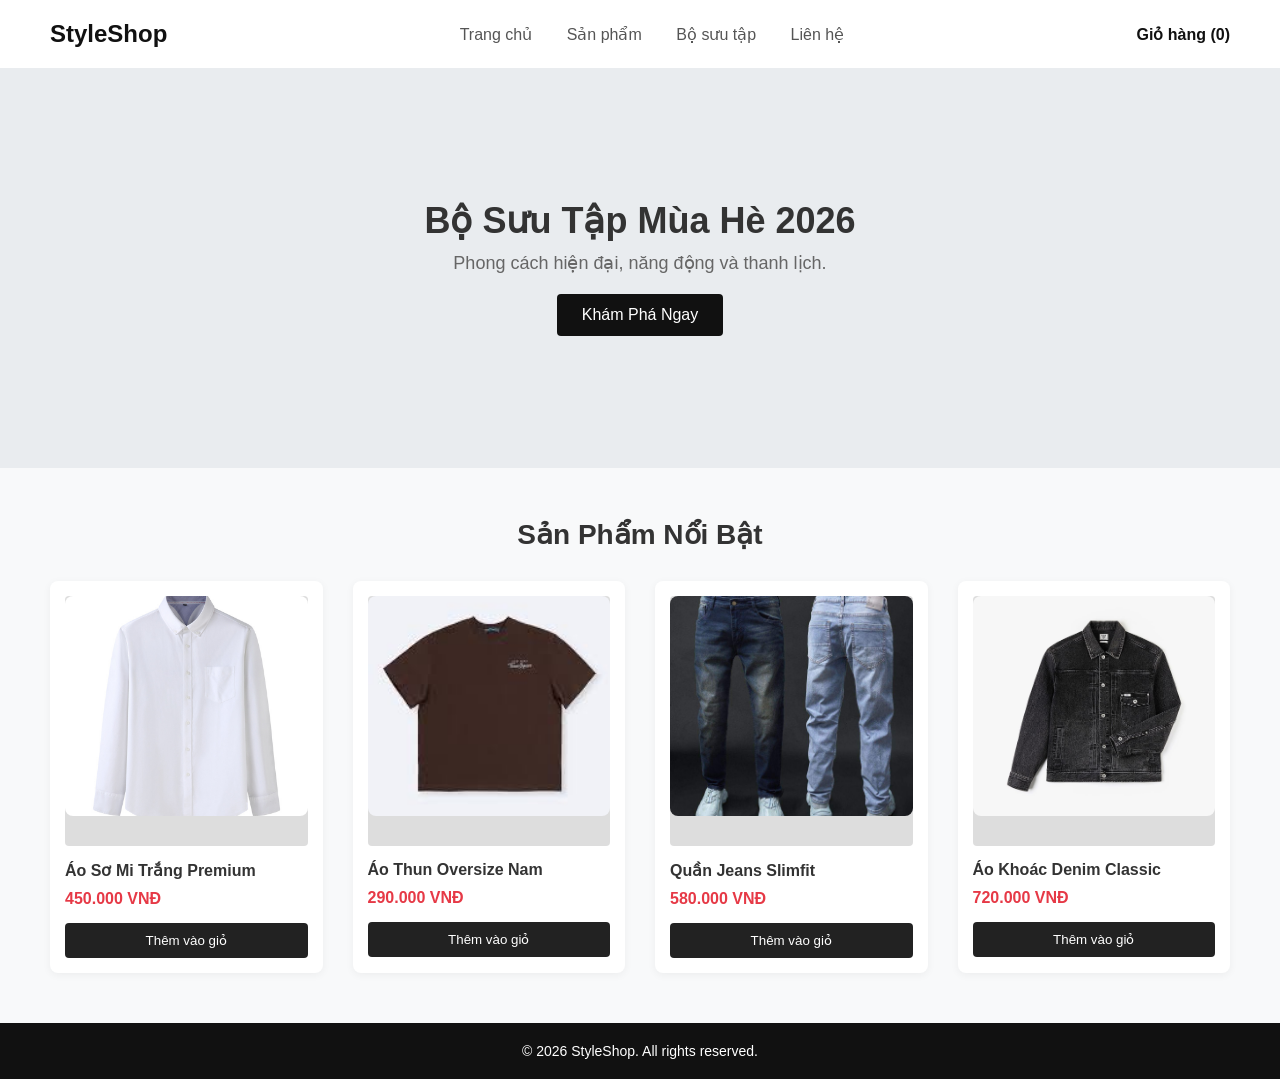
<file: index.html>
<!DOCTYPE html>
<html lang="vi">

<head>
    <meta charset="UTF-8">
    <meta name="viewport" content="width=device-width, initial-scale=1.0">
    <title>Thời Trang StyleShop</title>
    <link rel="stylesheet" href="style.css">
</head>

<body>

    <header class="header">
        <div class="logo"><a href="index.html" style="text-decoration: none; color: inherit;">StyleShop</a></div>
        <nav class="nav">
            <a href="index.html">Trang chủ</a>
            <a href="#products">Sản phẩm</a>
            <a href="#">Bộ sưu tập</a>
            <a href="#">Liên hệ</a>
        </nav>
        <div class="user-actions">
            <a href="checkout.html">Giỏ hàng (<span id="cart-count">0</span>)</a>
        </div>
    </header>

    <section class="hero">
        <div class="hero-content">
            <h1>Bộ Sưu Tập Mùa Hè 2026</h1>
            <p>Phong cách hiện đại, năng động và thanh lịch.</p>
            <a href="#products" class="btn">Khám Phá Ngay</a>
        </div>
    </section>

    <section class="products-section" id="products">
        <h2>Sản Phẩm Nổi Bật</h2>
        <div class="product-grid">
            <div class="product-card">
                <div class="product-image">
                    <img src="img/ao_somi.jpg" alt="Áo Sơ Mi Trắng Premium">
                </div>
                <h3>Áo Sơ Mi Trắng Premium</h3>
                <p class="price">450.000 VNĐ</p>
                <button class="btn-cart" data-id="1" data-name="Áo Sơ Mi Trắng Premium" data-price="450000" data-img="img/ao_somi.jpg">Thêm vào giỏ</button>
            </div>
            <div class="product-card">
                <div class="product-image">
                    <img src="img/ao_thun.jpg" alt="Áo Thun Oversize Nam">
                </div>
                <h3>Áo Thun Oversize Nam</h3>
                <p class="price">290.000 VNĐ</p>
                <button class="btn-cart" data-id="2" data-name="Áo Thun Oversize Nam" data-price="290000" data-img="img/ao_thun.jpg">Thêm vào giỏ</button>
            </div>
            <div class="product-card">
                <div class="product-image">
                    <img src="img/quan_jean.jpg" alt="Quần Jeans Slimfit">
                </div>
                <h3>Quần Jeans Slimfit</h3>
                <p class="price">580.000 VNĐ</p>
                <button class="btn-cart" data-id="3" data-name="Quần Jeans Slimfit" data-price="580000" data-img="img/quan_jean.jpg">Thêm vào giỏ</button>
            </div>
            <div class="product-card">
                <div class="product-image">
                    <img src="img/ao_khoac.jpg" alt="Áo Khoác Denim Classic">
                </div>
                <h3>Áo Khoác Denim Classic</h3>
                <p class="price">720.000 VNĐ</p>
                <button class="btn-cart" data-id="4" data-name="Áo Khoác Denim Classic" data-price="720000" data-img="img/ao_khoac.jpg">Thêm vào giỏ</button>
            </div>
        </div>
    </section>

    <footer class="footer">
        <p>&copy; 2026 StyleShop. All rights reserved.</p>
    </footer>

    <script>
        document.addEventListener('DOMContentLoaded', () => {
            let cart = JSON.parse(localStorage.getItem('cart')) || [];
            updateCartBadge();

            document.querySelectorAll('.btn-cart').forEach(button => {
                button.addEventListener('click', () => {
                    const id = button.getAttribute('data-id');
                    const name = button.getAttribute('data-name');
                    const price = parseInt(button.getAttribute('data-price'));
                    const img = button.getAttribute('data-img');

                    const existingIndex = cart.findIndex(item => item.id === id);
                    if (existingIndex > -1) {
                        cart[existingIndex].quantity += 1;
                    } else {
                        cart.push({ id, name, price, img, quantity: 1 });
                    }

                    localStorage.setItem('cart', JSON.stringify(cart));
                    updateCartBadge();
                    alert(`Đã thêm "${name}" vào giỏ hàng!`);
                });
            });

            function updateCartBadge() {
                const totalCount = cart.reduce((sum, item) => sum + item.quantity, 0);
                document.getElementById('cart-count').innerText = totalCount;
            }
        });
    </script>
</body>

</html>
</file>
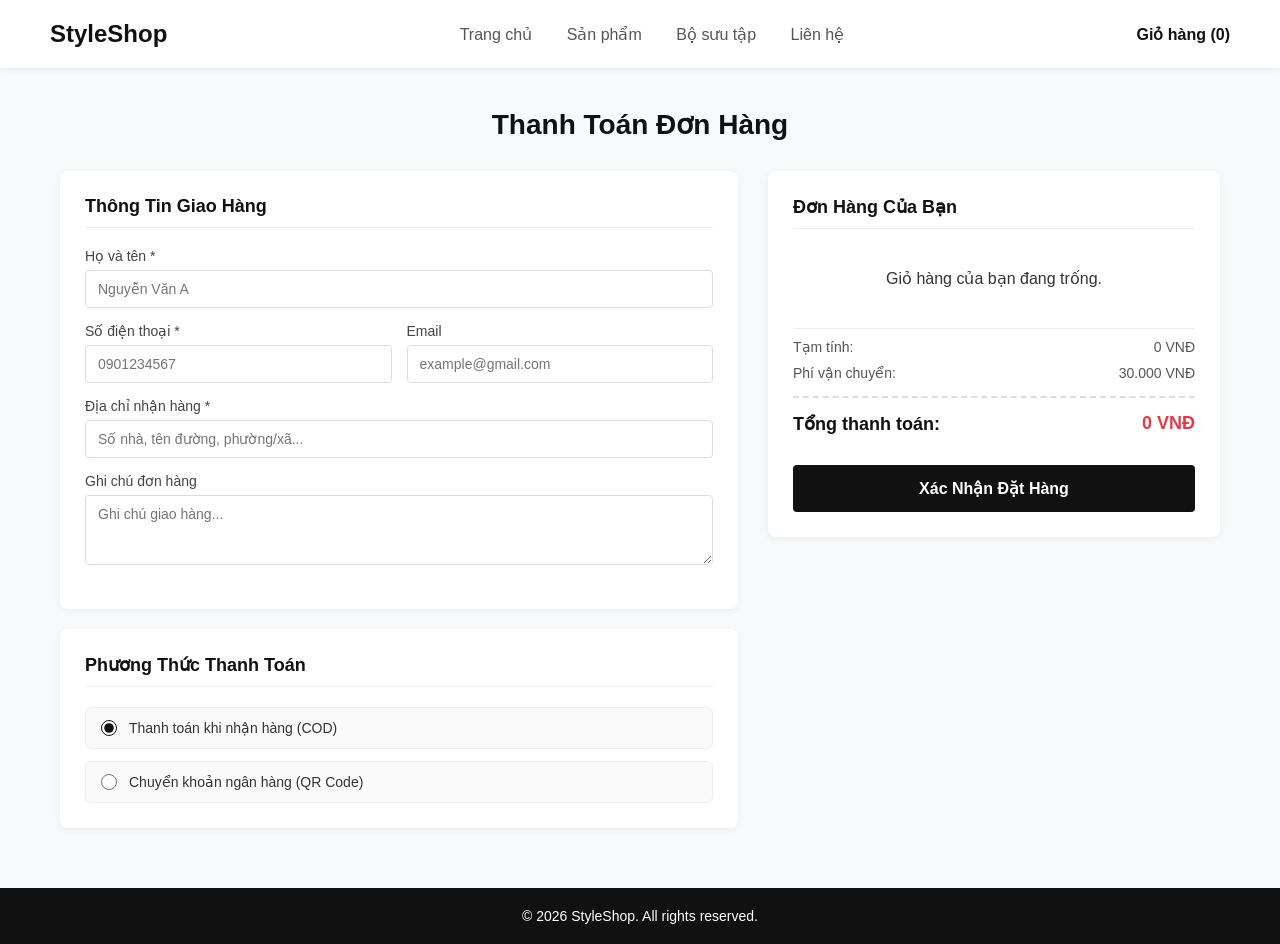
<file: checkout.html>
<!DOCTYPE html>
<html lang="vi">

<head>
    <meta charset="UTF-8">
    <meta name="viewport" content="width=device-width, initial-scale=1.0">
    <title>Đặt Hàng & Thanh Toán - StyleShop</title>
    <link rel="stylesheet" href="style.css">
</head>

<body>

    <header class="header">
        <div class="logo"><a href="index.html" style="text-decoration: none; color: inherit;">StyleShop</a></div>
        <nav class="nav">
            <a href="index.html">Trang chủ</a>
            <a href="index.html#products">Sản phẩm</a>
            <a href="#">Bộ sưu tập</a>
            <a href="#">Liên hệ</a>
        </nav>
        <div class="user-actions">
            <a href="checkout.html">Giỏ hàng (<span id="cart-count">0</span>)</a>
        </div>
    </header>

    <main class="checkout-section">
        <h1 class="checkout-title">Thanh Toán Đơn Hàng</h1>

        <div class="checkout-grid">
            <div class="checkout-left">
                <div class="checkout-box">
                    <h3>Thông Tin Giao Hàng</h3>
                    <form id="order-form">
                        <div class="form-group">
                            <label for="fullname">Họ và tên *</label>
                            <input type="text" id="fullname" class="form-control" placeholder="Nguyễn Văn A" required>
                        </div>
                        <div class="form-group-row">
                            <div class="form-group">
                                <label for="phone">Số điện thoại *</label>
                                <input type="tel" id="phone" class="form-control" placeholder="0901234567" required>
                            </div>
                            <div class="form-group">
                                <label for="email">Email</label>
                                <input type="email" id="email" class="form-control" placeholder="example@gmail.com">
                            </div>
                        </div>
                        <div class="form-group">
                            <label for="address">Địa chỉ nhận hàng *</label>
                            <input type="text" id="address" class="form-control" placeholder="Số nhà, tên đường, phường/xã..." required>
                        </div>
                        <div class="form-group">
                            <label for="note">Ghi chú đơn hàng</label>
                            <textarea id="note" class="form-control" rows="3" placeholder="Ghi chú giao hàng..."></textarea>
                        </div>
                    </form>
                </div>

                <div class="checkout-box">
                    <h3>Phương Thức Thanh Toán</h3>
                    <div class="payment-methods">
                        <label class="payment-option">
                            <input type="radio" name="payment" value="cod" checked>
                            <span>Thanh toán khi nhận hàng (COD)</span>
                        </label>
                        <label class="payment-option">
                            <input type="radio" name="payment" value="banking">
                            <span>Chuyển khoản ngân hàng (QR Code)</span>
                        </label>
                    </div>
                </div>
            </div>

            <div class="checkout-right">
                <div class="checkout-box summary-box">
                    <h3>Đơn Hàng Của Bạn</h3>

                    <div class="cart-items-list" id="cart-items-container">
                        <!-- Danh sách sản phẩm được Render tự động bằng JavaScript -->
                    </div>

                    <div class="checkout-calculation">
                        <div class="calc-row">
                            <span>Tạm tính:</span>
                            <span id="subtotal">0 VNĐ</span>
                        </div>
                        <div class="calc-row">
                            <span>Phí vận chuyển:</span>
                            <span id="shipping-fee">30.000 VNĐ</span>
                        </div>
                        <div class="calc-row total-row">
                            <span>Tổng thanh toán:</span>
                            <span id="grand-total">0 VNĐ</span>
                        </div>
                    </div>

                    <button type="submit" form="order-form" class="btn-checkout">Xác Nhận Đặt Hàng</button>
                </div>
            </div>
        </div>
    </main>

    <footer class="footer">
        <p>&copy; 2026 StyleShop. All rights reserved.</p>
    </footer>

    <script>
        document.addEventListener('DOMContentLoaded', () => {
            let cart = JSON.parse(localStorage.getItem('cart')) || [];
            const container = document.getElementById('cart-items-container');
            const subtotalEl = document.getElementById('subtotal');
            const grandTotalEl = document.getElementById('grand-total');
            const shippingFee = 30000;

            function formatCurrency(amount) {
                return amount.toLocaleString('vi-VN') + ' VNĐ';
            }

            function renderCart() {
                container.innerHTML = '';
                const totalCount = cart.reduce((sum, item) => sum + item.quantity, 0);
                document.getElementById('cart-count').innerText = totalCount;

                if (cart.length === 0) {
                    container.innerHTML = '<p style="text-align:center; padding: 20px 0;">Giỏ hàng của bạn đang trống.</p>';
                    subtotalEl.innerText = '0 VNĐ';
                    grandTotalEl.innerText = '0 VNĐ';
                    return;
                }

                let subtotal = 0;
                cart.forEach((item, index) => {
                    subtotal += item.price * item.quantity;

                    const itemDiv = document.createElement('div');
                    itemDiv.className = 'cart-item';
                    itemDiv.innerHTML = `
                        <img src="${item.img}" alt="${item.name}" class="cart-item-img">
                        <div class="cart-item-info">
                            <h4>${item.name}</h4>
                            <p class="item-price">${formatCurrency(item.price)}</p>
                        </div>
                        <div class="quantity-control">
                            <button type="button" class="btn-qty btn-minus" data-index="${index}">-</button>
                            <span class="qty-number">${item.quantity}</span>
                            <button type="button" class="btn-qty btn-plus" data-index="${index}">+</button>
                        </div>
                    `;
                    container.appendChild(itemDiv);
                });

                subtotalEl.innerText = formatCurrency(subtotal);
                grandTotalEl.innerText = formatCurrency(subtotal + shippingFee);

                addQtyEventListeners();
            }

            function addQtyEventListeners() {
                document.querySelectorAll('.btn-minus').forEach(btn => {
                    btn.addEventListener('click', (e) => {
                        const index = e.target.getAttribute('data-index');
                        if (cart[index].quantity > 1) {
                            cart[index].quantity -= 1;
                        } else {
                            cart.splice(index, 1);
                        }
                        saveAndRender();
                    });
                });

                document.querySelectorAll('.btn-plus').forEach(btn => {
                    btn.addEventListener('click', (e) => {
                        const index = e.target.getAttribute('data-index');
                        cart[index].quantity += 1;
                        saveAndRender();
                    });
                });
            }

            function saveAndRender() {
                localStorage.setItem('cart', JSON.stringify(cart));
                renderCart();
            }

            renderCart();

            document.getElementById('order-form').addEventListener('submit', (e) => {
                e.preventDefault();
                if (cart.length === 0) {
                    alert('Giỏ hàng trống! Hãy chọn sản phẩm trước.');
                    return;
                }
                alert('Đặt hàng thành công!');
                localStorage.removeItem('cart');
                window.location.href = 'index.html';
            });
        });
    </script>
</body>

</html>
</file>
<file: style.css>
* {
    margin: 0;
    padding: 0;
    box-sizing: border-box;
    font-family: Arial, sans-serif;
}

body {
    background-color: #f8f9fa;
    color: #333;
}

.header {
    display: flex;
    justify-content: space-between;
    align-items: center;
    padding: 20px 50px;
    background-color: #ffffff;
    box-shadow: 0 2px 5px rgba(0, 0, 0, 0.05);
}

.logo {
    font-size: 24px;
    font-weight: bold;
    color: #111;
}

.nav a {
    margin: 0 15px;
    text-decoration: none;
    color: #555;
    font-weight: 500;
}

.nav a:hover {
    color: #000;
}

.user-actions a {
    text-decoration: none;
    color: #111;
    font-weight: bold;
}

.hero {
    height: 400px;
    background-color: #e9ecef;
    display: flex;
    justify-content: center;
    align-items: center;
    text-align: center;
}

.hero-content h1 {
    font-size: 36px;
    margin-bottom: 10px;
}

.hero-content p {
    font-size: 18px;
    color: #666;
    margin-bottom: 20px;
}

.btn {
    display: inline-block;
    padding: 12px 25px;
    background-color: #111;
    color: #fff;
    text-decoration: none;
    border-radius: 4px;
}

.products-section {
    padding: 50px;
    text-align: center;
}

.products-section h2 {
    margin-bottom: 30px;
    font-size: 28px;
}

.product-grid {
    display: grid;
    grid-template-columns: repeat(auto-fit, minmax(220px, 1fr));
    gap: 30px;
}

.product-card {
    background: #fff;
    padding: 15px;
    border-radius: 8px;
    box-shadow: 0 2px 8px rgba(0, 0, 0, 0.05);
    text-align: left;
}

.product-image {
    width: 100%;
    height: 250px;
    background-color: #ddd;
    border-radius: 4px;
    margin-bottom: 15px;
}
.product-image img {
    width: 100%;
    height: 220px;
    object-fit: cover;
    border-radius: 8px;
}

.product-card h3 {
    font-size: 16px;
    margin-bottom: 10px;
}

.price {
    color: #e63946;
    font-weight: bold;
    margin-bottom: 15px;
}

.btn-cart {
    width: 100%;
    padding: 10px;
    background-color: #222;
    color: #fff;
    border: none;
    border-radius: 4px;
    cursor: pointer;
}

.btn-cart:hover {
    background-color: #444;
}

.footer {
    text-align: center;
    padding: 20px;
    background-color: #111;
    color: #fff;
    font-size: 14px;
}

.checkout-section {
    max-width: 1200px;
    margin: 40px auto;
    padding: 0 20px;
}

.checkout-title {
    font-size: 28px;
    margin-bottom: 30px;
    text-align: center;
    color: #111;
}

.checkout-grid {
    display: grid;
    grid-template-columns: 1.2fr 0.8fr;
    gap: 30px;
    align-items: start;
}

.checkout-box {
    background: #ffffff;
    padding: 25px;
    border-radius: 8px;
    box-shadow: 0 2px 8px rgba(0, 0, 0, 0.05);
    margin-bottom: 20px;
}

.checkout-box h3 {
    font-size: 18px;
    margin-bottom: 20px;
    padding-bottom: 10px;
    border-bottom: 1px solid #eee;
    color: #111;
}

/* Form Styles */
.form-group {
    margin-bottom: 15px;
}

.form-group-row {
    display: grid;
    grid-template-columns: 1fr 1fr;
    gap: 15px;
}

.form-group label {
    display: block;
    font-size: 14px;
    margin-bottom: 6px;
    font-weight: 500;
    color: #444;
}

.form-control {
    width: 100%;
    padding: 10px 12px;
    border: 1px solid #ddd;
    border-radius: 4px;
    font-size: 14px;
    outline: none;
    transition: border-color 0.2s;
}

.form-control:focus {
    border-color: #111;
}

textarea.form-control {
    resize: vertical;
}

/* Payment Methods */
.payment-methods {
    display: flex;
    flex-direction: column;
    gap: 12px;
}

.payment-option {
    display: flex;
    align-items: center;
    gap: 12px;
    padding: 12px 15px;
    border: 1px solid #eee;
    border-radius: 6px;
    cursor: pointer;
    background-color: #fafafa;
    transition: background-color 0.2s, border-color 0.2s;
}

.payment-option:hover {
    background-color: #f0f0f0;
}

.payment-option input[type="radio"] {
    accent-color: #111;
    width: 16px;
    height: 16px;
}

.payment-option span {
    font-size: 14px;
    font-weight: 500;
}

/* Cart Items List */
.cart-items-list {
    margin-bottom: 20px;
}

.cart-item {
    display: flex;
    align-items: center;
    gap: 15px;
    padding: 12px 0;
    border-bottom: 1px solid #f0f0f0;
}

.cart-item-img {
    width: 60px;
    height: 60px;
    object-fit: cover;
    border-radius: 6px;
    background-color: #ddd;
}

.cart-item-info {
    flex: 1;
}

.cart-item-info h4 {
    font-size: 14px;
    margin-bottom: 4px;
    color: #222;
}

.cart-item-info .item-price {
    font-size: 13px;
    color: #e63946;
    font-weight: bold;
}

/* Quantity Controls */
.quantity-control {
    display: flex;
    align-items: center;
    border: 1px solid #ddd;
    border-radius: 4px;
    overflow: hidden;
}

.btn-qty {
    background: #f0f0f0;
    border: none;
    width: 28px;
    height: 28px;
    cursor: pointer;
    font-size: 14px;
    font-weight: bold;
    color: #333;
    transition: background 0.2s;
}

.btn-qty:hover {
    background: #e0e0e0;
}

.qty-number {
    width: 32px;
    text-align: center;
    font-size: 14px;
    font-weight: bold;
}

/* Checkout Calculation Area */
.checkout-calculation {
    padding-top: 10px;
    border-top: 1px solid #eee;
}

.calc-row {
    display: flex;
    justify-content: space-between;
    margin-bottom: 10px;
    font-size: 14px;
    color: #555;
}

.total-row {
    margin-top: 15px;
    padding-top: 15px;
    border-top: 2px dashed #ddd;
    font-size: 18px;
    font-weight: bold;
    color: #111;
}

.total-row #grand-total {
    color: #e63946;
}

/* Submit Button */
.btn-checkout {
    width: 100%;
    padding: 14px;
    background-color: #111;
    color: #fff;
    border: none;
    border-radius: 4px;
    font-size: 16px;
    font-weight: bold;
    cursor: pointer;
    margin-top: 20px;
    transition: background-color 0.2s;
}

.btn-checkout:hover {
    background-color: #333;
}

/* Responsive cho màn hình điện thoại */
@media (max-width: 768px) {
    .checkout-grid {
        grid-template-columns: 1fr;
    }

    .form-group-row {
        grid-template-columns: 1fr;
    }

    .checkout-section {
        padding: 0 15px;
        margin: 20px auto;
    }
}
</file>
